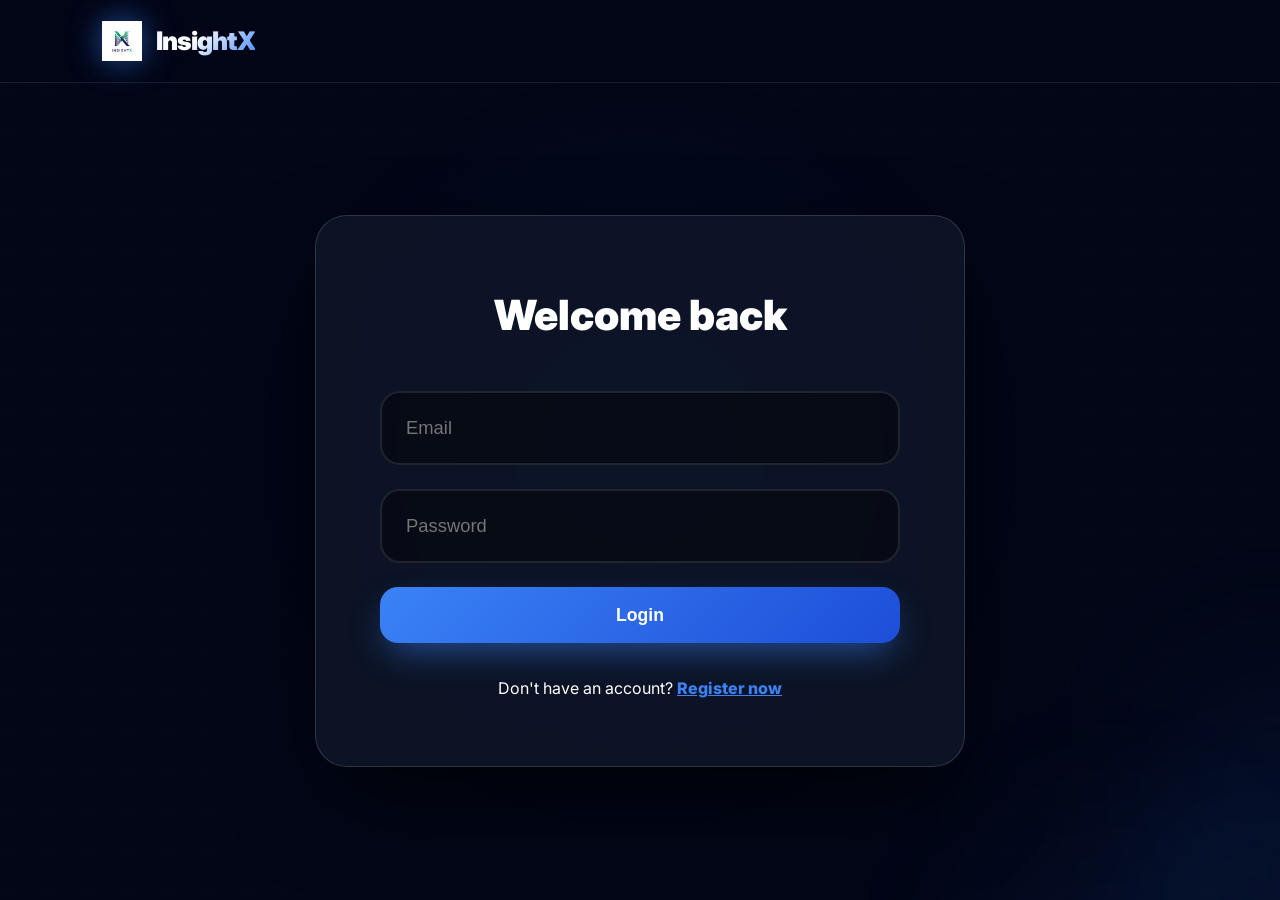
<file: templates/login.html>
<!DOCTYPE html>
<html lang="en">
<head>
    <meta charset="UTF-8">
    <meta name="viewport" content="width=device-width, initial-scale=1.0">
    <title>InsightX - Login</title>
    <link rel="icon" type="image/png" href="/static/favicon.jpg">
    <link rel="stylesheet" href="/static/style.css?v=12.0">
    <link href="https://fonts.googleapis.com/css2?family=Inter:wght@400;600;800;900&display=swap" rel="stylesheet">
</head>
<body>
    <header>
        <a href="/login" class="logo-container">
            <img src="/static/favicon.jpg" class="bird-logo" alt="InsightX">
            <span class="logo-text">InsightX</span>
        </a>
    </header>

    <main>
        <div class="login-container glass-card" style="max-width: 650px; width: 100%;">
            <h2>Welcome back</h2>
            <form id="login-form">
                <div style="margin-bottom: 1.5rem;">
                    <input type="email" id="email-input" placeholder="Email" required>
                </div>
                <div style="margin-bottom: 1.5rem;">
                    <input type="password" id="password-input" placeholder="Password" required>
                </div>
                <div id="auth-message" style="display: none; text-align: center; margin-bottom: 1rem; padding: 0.8rem; border-radius: 12px; font-weight: 600;"></div>
                <button type="submit" id="login-btn" style="width: 100%;">
                    <span class="btn-text">Login</span>
                    <span class="loader" style="display: none; width: 20px; height: 20px; border: 3px solid rgba(255,255,255,0.3); border-radius: 50%; border-top-color: #fff; animation: spin 1s ease-in-out infinite;"></span>
                </button>
            </form>

            <div class="signup-link" style="text-align: center; margin-top: 2rem; font-size: 1rem;">
                <p>Don't have an account? <a href="{{ url_for('register_page') }}" style="color: var(--primary-blue); font-weight: 800;">Register now</a></p>
            </div>
        </div>
    </main>

    <div id="toast-notification" class="toast">
        <div class="toast-icon">!</div>
        <div class="toast-content">
            <h4 class="toast-title">Error</h4>
            <p id="toast-message" class="toast-desc">Something went wrong.</p>
        </div>
        <button class="toast-close" onclick="closeToast()">x</button>
    </div>

    <script src="/static/script.js?v=12.0"></script>
</body>
</html>
</file>
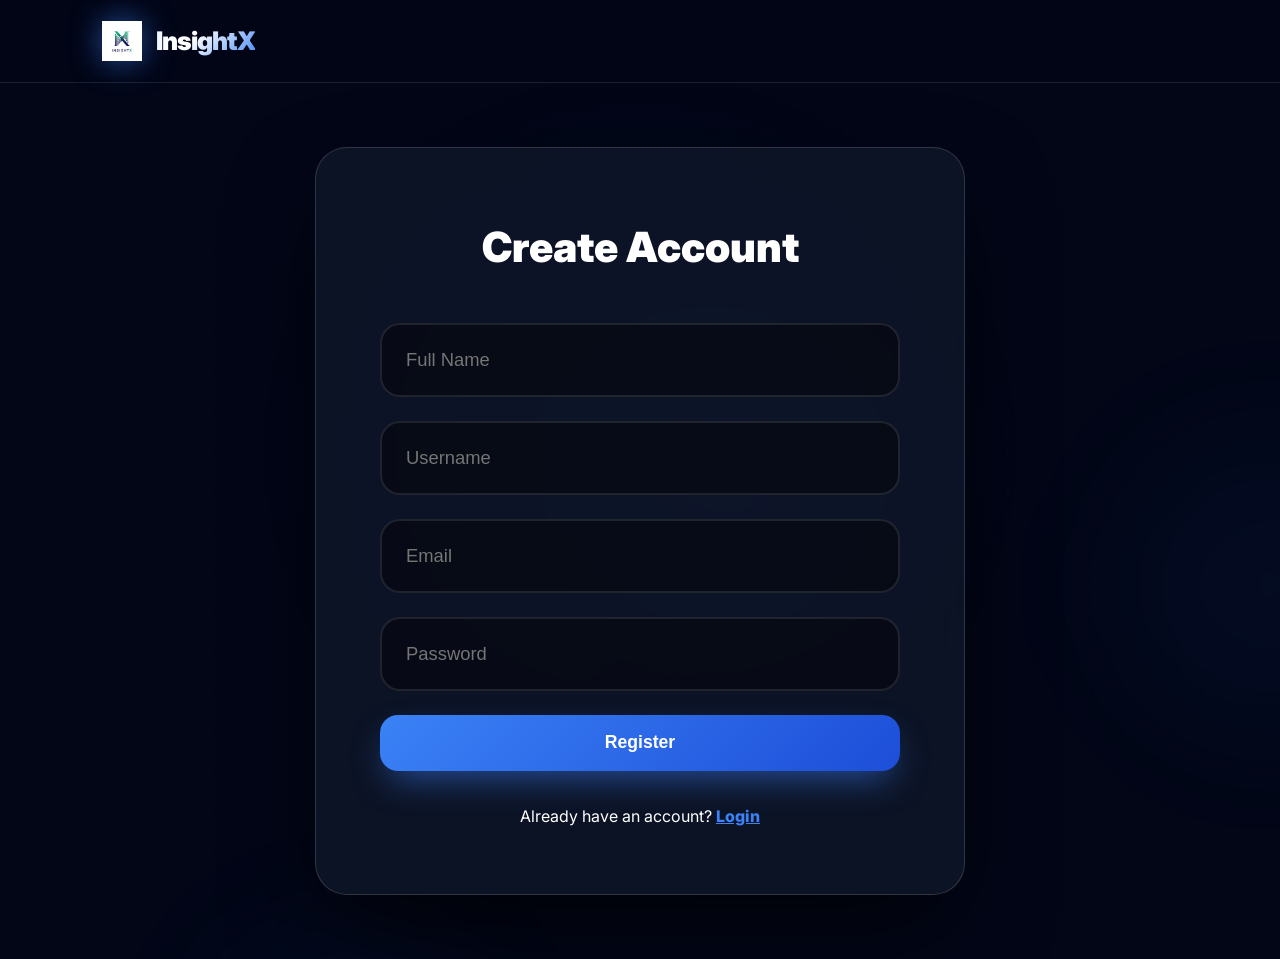
<file: templates/register.html>
<!DOCTYPE html>
<html lang="en">
<head>
    <meta charset="UTF-8">
    <meta name="viewport" content="width=device-width, initial-scale=1.0">
    <title>InsightX - Register</title>
    <link rel="icon" type="image/png" href="/static/favicon.jpg">
    <link rel="stylesheet" href="/static/style.css?v=12.0">
    <link href="https://fonts.googleapis.com/css2?family=Inter:wght@400;600;800;900&display=swap" rel="stylesheet">
</head>
<body>
    <header>
        <a href="/login" class="logo-container">
            <img src="/static/favicon.jpg" class="bird-logo" alt="InsightX">
            <span class="logo-text">InsightX</span>
        </a>
    </header>

    <main>
        <div class="login-container glass-card" style="max-width: 650px; width: 100%;">
            <h2>Create Account</h2>
            <form id="register-form">
                <div style="margin-bottom: 1.5rem;">
                    <input type="text" id="reg-name" placeholder="Full Name" required>
                </div>
                <div style="margin-bottom: 1.5rem;">
                    <input type="text" id="reg-username" placeholder="Username" required>
                </div>
                <div style="margin-bottom: 1.5rem;">
                    <input type="email" id="reg-email" placeholder="Email" required>
                </div>
                <div style="margin-bottom: 1.5rem;">
                    <input type="password" id="reg-password" placeholder="Password" required>
                </div>
                <div id="reg-message" style="display: none; text-align: center; margin-bottom: 1rem; padding: 0.8rem; border-radius: 12px; font-weight: 600;"></div>
                <button type="submit" id="register-btn" style="width: 100%;">
                    <span class="btn-text">Register</span>
                </button>
            </form>

            <div class="signup-link" style="text-align: center; margin-top: 2rem; font-size: 1rem;">
                <p>Already have an account? <a href="{{ url_for('login_page') }}" style="color: var(--primary-blue); font-weight: 800;">Login</a></p>
            </div>
        </div>
    </main>

    <div id="toast-notification" class="toast">
        <div class="toast-icon">!</div>
        <div class="toast-content">
            <h4 class="toast-title">Error</h4>
            <p id="toast-message" class="toast-desc">Something went wrong.</p>
        </div>
        <button class="toast-close" onclick="closeToast()">x</button>
    </div>

    <script src="/static/script.js?v=12.0"></script>
</body>
</html>
</file>
<file: static/style.css>
:root {
    --primary-blue: #3b82f6;
    --primary-blue-glow: rgba(59, 130, 246, 0.6);
    --bg-black: #020617;
    --card-black: rgba(15, 23, 42, 0.8);
    --text-white: #ffffff;
    --text-muted: #cbd5e1;
    --border-gray: rgba(255, 255, 255, 0.1);
    --accent-blue: #60a5fa;
    --transition: all 0.4s cubic-bezier(0.175, 0.885, 0.32, 1.275);
}

* {
    box-sizing: border-box;
    margin: 0;
    padding: 0;
}

body {
    font-family: 'Inter', -apple-system, sans-serif;
    background-color: var(--bg-black);
    color: var(--text-white);
    line-height: 1.7;
    min-height: 100vh;
    overflow-x: hidden;
    display: flex;
    flex-direction: column;
}

.summary,
.summary-content,
#res-summary,
pre {
    white-space: pre-wrap;
}

body::before {
    content: '';
    position: fixed;
    top: 0;
    left: 0;
    width: 100%;
    height: 100%;
    background-image:
        radial-gradient(circle at 50% 50%, rgba(59, 130, 246, 0.05) 0%, transparent 50%),
        radial-gradient(circle at 20% 30%, rgba(255, 255, 255, 0.02) 1px, transparent 0);
    background-size: 100% 100%, 40px 40px;
    z-index: -1;
    animation: pulseBg 10s infinite alternate ease-in-out;
}

@keyframes pulseBg {
    from { transform: scale(1); }
    to { transform: scale(1.05); }
}

@keyframes spin {
    0% { transform: rotate(0deg); }
    100% { transform: rotate(360deg); }
}

header {
    background: rgba(2, 6, 23, 0.8);
    backdrop-filter: blur(25px);
    -webkit-backdrop-filter: blur(25px);
    padding: 1.2rem 8%;
    display: flex;
    justify-content: space-between;
    align-items: center;
    border-bottom: 1px solid var(--border-gray);
    position: sticky;
    top: 0;
    z-index: 1000;
}

.logo-container {
    display: flex;
    align-items: center;
    gap: 14px;
    text-decoration: none;
}

.bird-logo {
    width: 40px;
    height: 40px;
    fill: var(--primary-blue);
    filter: drop-shadow(0 0 15px var(--primary-blue-glow));
    animation: float 3s infinite ease-in-out;
}

@keyframes float {
    0%, 100% { transform: translateY(0) rotate(0deg); }
    50% { transform: translateY(-5px) rotate(5deg); }
}

.logo-text {
    font-size: 1.6rem;
    font-weight: 900;
    letter-spacing: -1px;
    background: linear-gradient(135deg, #fff 40%, var(--primary-blue) 100%);
    -webkit-background-clip: text;
    -webkit-text-fill-color: transparent;
}

nav ul {
    list-style: none;
    display: flex;
    gap: 0.5rem;
}

nav a {
    text-decoration: none;
    color: var(--text-muted);
    font-weight: 700;
    font-size: 0.95rem;
    transition: var(--transition);
    padding: 0.7rem 1.2rem;
    border-radius: 12px;
    display: flex;
    align-items: center;
    gap: 8px;
}

nav a:hover {
    color: var(--text-white);
    background: rgba(255, 255, 255, 0.1);
    transform: translateY(-2px);
}

nav a.active {
    color: #fff;
    background: var(--primary-blue);
    box-shadow: 0 8px 20px -5px var(--primary-blue-glow);
}

main {
    flex: 1;
    display: flex;
    align-items: center;
    justify-content: center;
    padding: 4rem 5%;
}

.glass-card {
    background: var(--card-black);
    backdrop-filter: blur(20px);
    -webkit-backdrop-filter: blur(20px);
    border: 1px solid rgba(255, 255, 255, 0.15);
    border-radius: 32px;
    padding: 4rem;
    box-shadow: 0 40px 100px -20px rgba(0, 0, 0, 0.8);
    width: 100%;
    max-width: 950px;
    position: relative;
    overflow: hidden;
}

h2 {
    font-size: 2.6rem;
    font-weight: 900;
    margin-bottom: 2.5rem;
    color: var(--text-white);
    text-align: center;
    display: flex;
    align-items: center;
    justify-content: center;
    gap: 15px;
}

textarea, input {
    width: 100%;
    padding: 1.5rem;
    background: rgba(0, 0, 0, 0.4);
    border: 2px solid var(--border-gray);
    border-radius: 20px;
    color: #ffffff;
    font-size: 1.15rem;
    transition: var(--transition);
    font-weight: 500;
    text-align: left; /* Changed from right to left for English support */
}

textarea:focus, input:focus {
    outline: none;
    border-color: var(--primary-blue);
    background: rgba(0, 0, 0, 0.6);
    box-shadow: 0 0 0 6px rgba(59, 130, 246, 0.2);
}

.btn-group {
    display: flex;
    gap: 15px;
    justify-content: center;
    margin-top: 3rem;
}

button, .file-btn {
    padding: 1.1rem 2.5rem;
    border-radius: 18px;
    font-weight: 800;
    font-size: 1.1rem;
    cursor: pointer;
    transition: var(--transition);
    display: inline-flex;
    align-items: center;
    justify-content: center;
    gap: 12px;
    border: none;
}

.summarize-btn, button[type="submit"] {
    background: linear-gradient(135deg, var(--primary-blue), #1d4ed8);
    color: #fff;
    box-shadow: 0 15px 35px -10px var(--primary-blue-glow);
}

.summarize-btn:hover, button[type="submit"]:hover {
    transform: translateY(-5px) scale(1.05);
    box-shadow: 0 20px 45px -10px var(--primary-blue-glow);
}

.file-btn {
    background: rgba(255, 255, 255, 0.08);
    color: #fff;
    border: 1px solid var(--border-gray);
}

.file-btn:hover {
    background: #fff;
    color: #000;
    transform: translateY(-5px);
}

.file-buttons {
    display: grid;
    grid-template-columns: repeat(auto-fit, minmax(130px, 1fr));
    gap: 20px;
    margin-top: 3rem;
}

.social-icons {
    display: flex;
    justify-content: center;
    gap: 1.2rem;
    margin-top: 2rem;
}

.social-btn {
    width: 65px;
    height: 65px;
    background: rgba(255, 255, 255, 0.05);
    border: 2px solid var(--border-gray);
    border-radius: 18px;
    display: flex;
    align-items: center;
    justify-content: center;
    transition: var(--transition);
}

.social-btn:hover {
    border-color: var(--primary-blue);
    background: rgba(59, 130, 246, 0.1);
    transform: translateY(-5px);
}

.social-btn svg {
    width: 32px;
    height: 32px;
}

table {
    width: 100%;
    border-collapse: separate;
    border-spacing: 0 15px;
}

th {
    padding: 1rem;
    text-align: left;
    color: var(--accent-blue);
    font-weight: 800;
}

td {
    padding: 1.5rem;
    background: rgba(255, 255, 255, 0.05);
    border: 1px solid var(--border-gray);
    font-size: 1.1rem;
    font-weight: 600;
    text-align: left;
}

td:first-child { border-radius: 20px 0 0 20px; }
td:last-child { border-radius: 0 20px 20px 0; }

.profile-info {
    display: flex;
    flex-direction: column;
    gap: 1.5rem;
}

.info-group {
    background: rgba(255, 255, 255, 0.05);
    padding: 1.5rem;
    border-radius: 18px;
    border: 1px solid var(--border-gray);
}

.info-group label {
    display: block;
    color: var(--accent-blue);
    font-weight: 700;
    margin-bottom: 0.5rem;
}

.info-group p {
    font-size: 1.2rem;
    font-weight: 600;
}

@media (max-width: 768px) {
    .glass-card { padding: 2.5rem 1.5rem; }
    h2 { font-size: 2rem; }
    .file-buttons { grid-template-columns: repeat(2, 1fr); }
    header { flex-direction: column; gap: 1rem; }
}

/* =========================================
   Toast Notification Styles
   ========================================= */
.toast {
    position: fixed;
    bottom: -100px; /* Hidden by default */
    left: 50%;
    transform: translateX(-50%);
    background: rgba(15, 23, 42, 0.95);
    backdrop-filter: blur(15px);
    border: 1px solid rgba(239, 68, 68, 0.4); /* Red border for error */
    border-radius: 16px;
    padding: 1rem 1.5rem;
    display: flex;
    align-items: center;
    gap: 15px;
    box-shadow: 0 20px 40px rgba(0, 0, 0, 0.5), 0 0 20px rgba(239, 68, 68, 0.1);
    z-index: 9999;
    opacity: 0;
    transition: all 0.5s cubic-bezier(0.175, 0.885, 0.32, 1.275);
    min-width: 350px;
    max-width: 90vw;
}

.toast.show {
    bottom: 40px;
    opacity: 1;
}

.toast-icon {
    font-size: 1.8rem;
}

.toast-content {
    flex: 1;
}

.toast-title {
    color: #f87171; /* Light red */
    font-weight: 800;
    font-size: 1.1rem;
    margin-bottom: 0.2rem;
}

.toast-desc {
    color: var(--text-muted);
    font-size: 0.95rem;
    line-height: 1.4;
}

.toast-close {
    background: transparent;
    border: none;
    color: var(--text-muted);
    font-size: 1.5rem;
    cursor: pointer;
    padding: 0;
    margin: 0;
    box-shadow: none;
    display: flex;
    align-items: center;
    justify-content: center;
}

.toast-close:hover {
    color: #fff;
    transform: scale(1.1);
}
</file>
